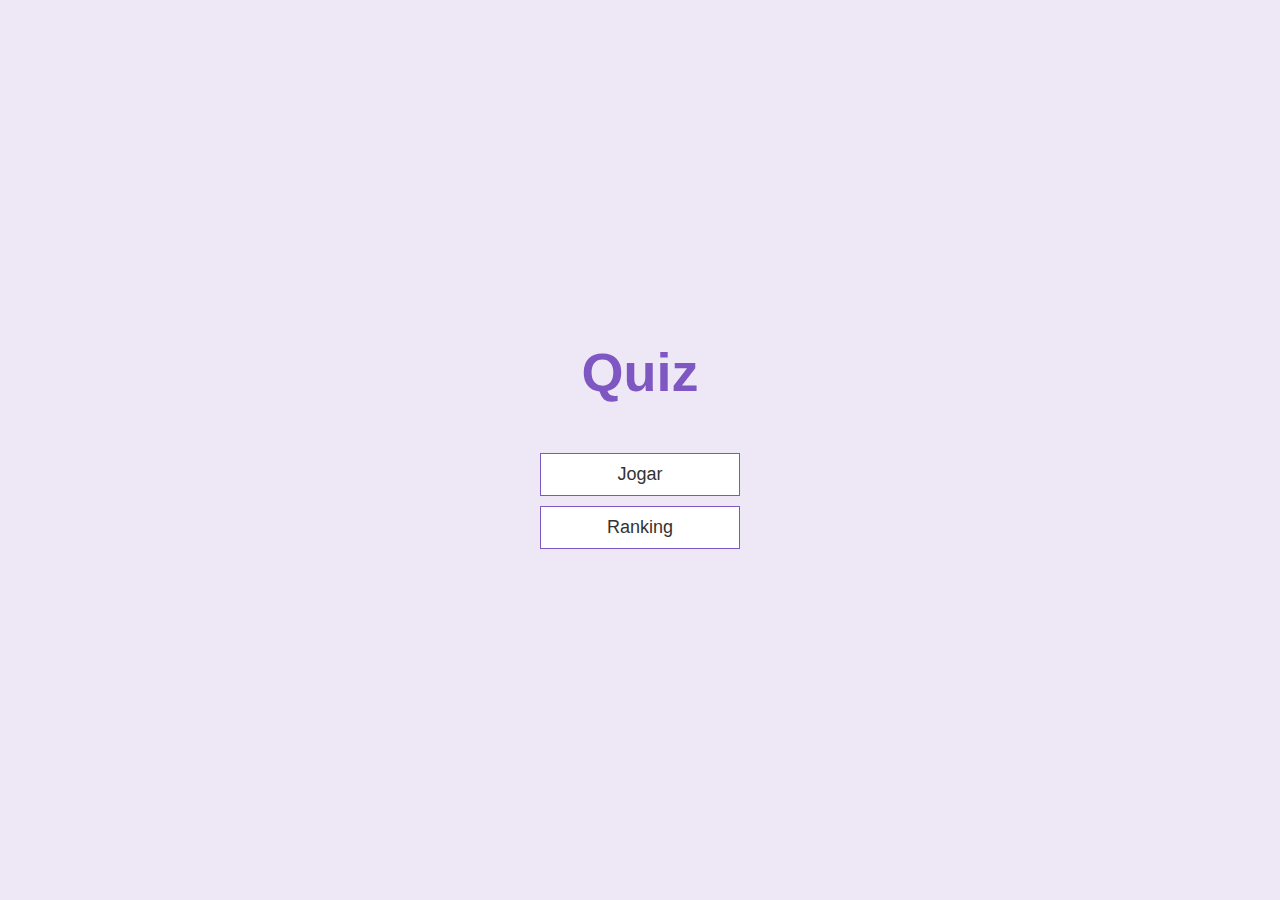
<file: index.html>
<!DOCTYPE html>
<html lang="pt-br">
<head>
  <meta charset="UTF-8">
  <meta http-equiv="X-UA-Compatible" content="IE=edge">
  <meta name="viewport" content="width=device-width, initial-scale=1.0">
  <title>Quiz App</title>
  <link rel="stylesheet" href="css/app.css">
</head>
<body>
  <div class="container">
    <div id="home" class="flex-center flex-column">
      <h1>Quiz</h1>
      <a class="btn" href="game.html">Jogar</a>
      <a class="btn" href="highscores.html">Ranking</a>
    </div>
  </div>
</body>
</html>
</file>
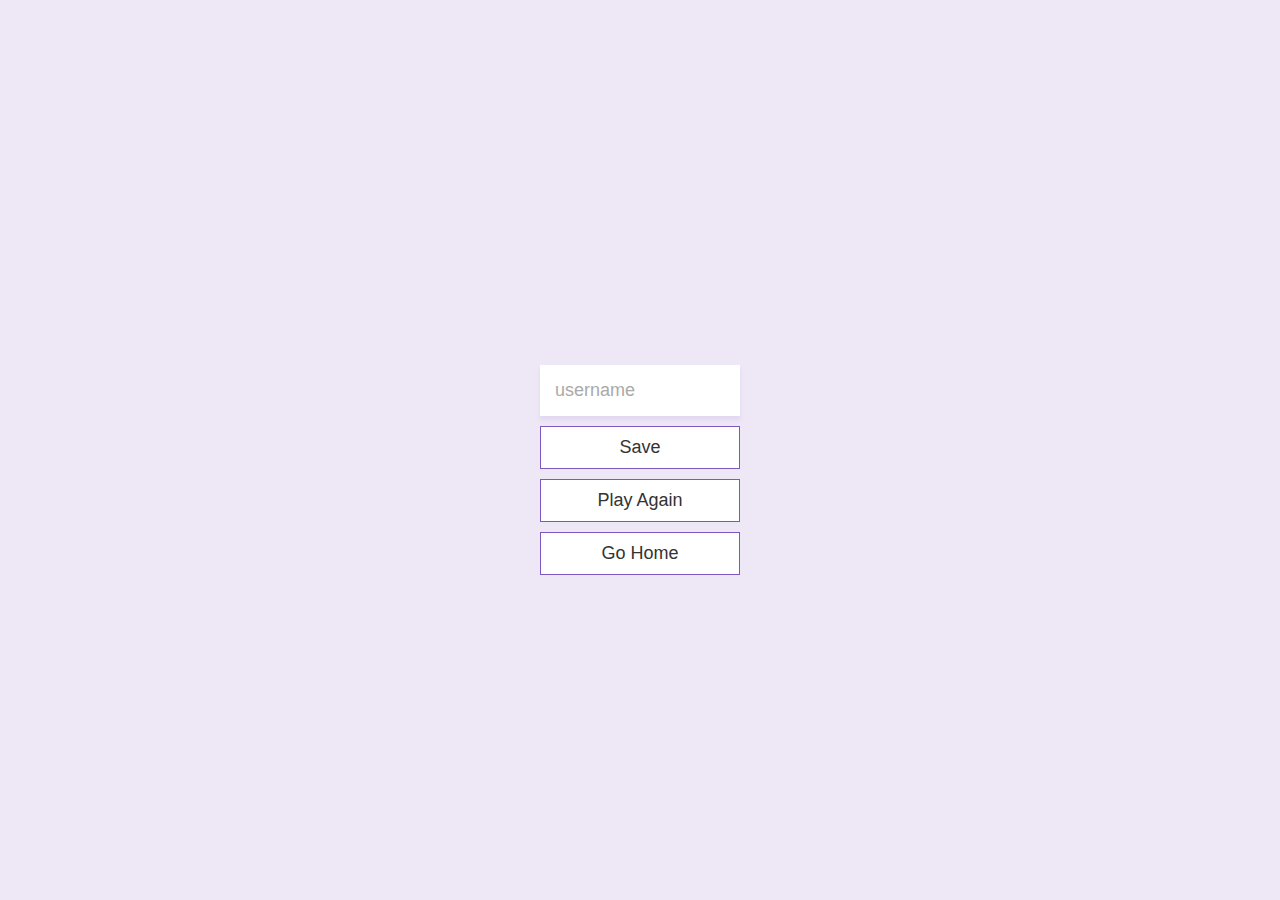
<file: end.html>
<!DOCTYPE html>
<html lang="pt-br">
<head>
  <meta charset="UTF-8">
  <meta http-equiv="X-UA-Compatible" content="IE=edge">
  <meta name="viewport" content="width=device-width, initial-scale=1.0">
  <title>Congrats!</title>
  <link rel="stylesheet" href="css/app.css">
  <script src="js/end.js" defer></script>
</head>
<body>
  <div class="container">
    <div id="end" class="flex-center flex-column">
      <h1 id="finalScore"></h1>
      <form>
        <input 
          type="text" 
          name="username" 
          id="username" 
          placeholder="username"
        />
        <button 
          type="submit" 
          id="saveScoreBtn" 
          class="btn" 
          onclick="saveHighScore(event)"
          disabled
        >Save</button>
      </form>
      <a class="btn" href="game.html">Play Again</a>
      <a class="btn" href="index.html">Go Home</a>
    </div>
  </div>
</body>
</html>
</file>
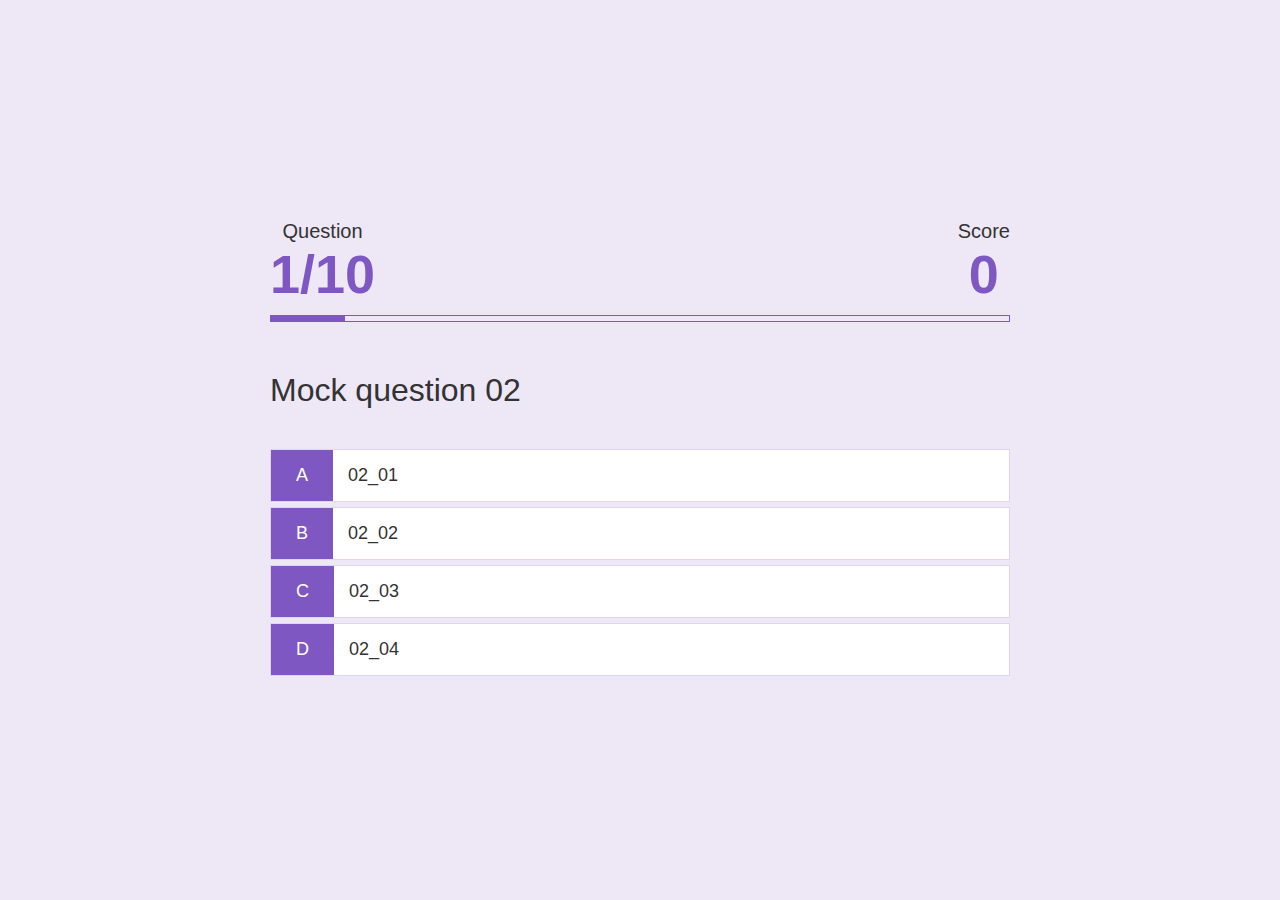
<file: game.html>
<!DOCTYPE html>
<html lang="pt-br">
<head>
  <meta charset="UTF-8">
  <meta http-equiv="X-UA-Compatible" content="IE=edge">
  <meta name="viewport" content="width=device-width, initial-scale=1.0">
  <title>Quiz - Play</title>
  <link rel="stylesheet" href="css/game.css">
  <link rel="stylesheet" href="css/app.css">
  <script src="js/game.js" defer></script>
</head>
<body>
  <div class="container">
    <div id="game" class="justify-center flex-column">
      <div id="hud">
        <div id="hud-item">
          <p class="hud-prefix">
            Question
          </p>
          <h1 id="questionCounter" class="hud-main-text"></h1>
        </div>
        <div id="hud-item">
          <p class="hud-prefix">
            Score
          </p>
          <h1 id="score" class="hud-main-text">
            0
          </h1>
        </div>
        <div id="progressBar">
          <div id="progressBarFull">
          </div>
        </div>
      </div>
      <h2 id="question">Qual a resposta pra essa pergunta?</h2>
      <div class="choice-container">
        <p class="choice-prefix">A</p>
        <p class="choice-text" data-number="1">Opção 1</p>
      </div>
      <div class="choice-container">
        <p class="choice-prefix">B</p>
        <p class="choice-text" data-number="2">Opção 2</p>
      </div>
      <div class="choice-container">
        <p class="choice-prefix">C</p>
        <p class="choice-text" data-number="3">Opção 3</p>
      </div>
      <div class="choice-container">
        <p class="choice-prefix">D</p>
        <p class="choice-text" data-number="4">Opção 4</p>
      </div>
    </div>
  </div>
</body>
</html>
</file>
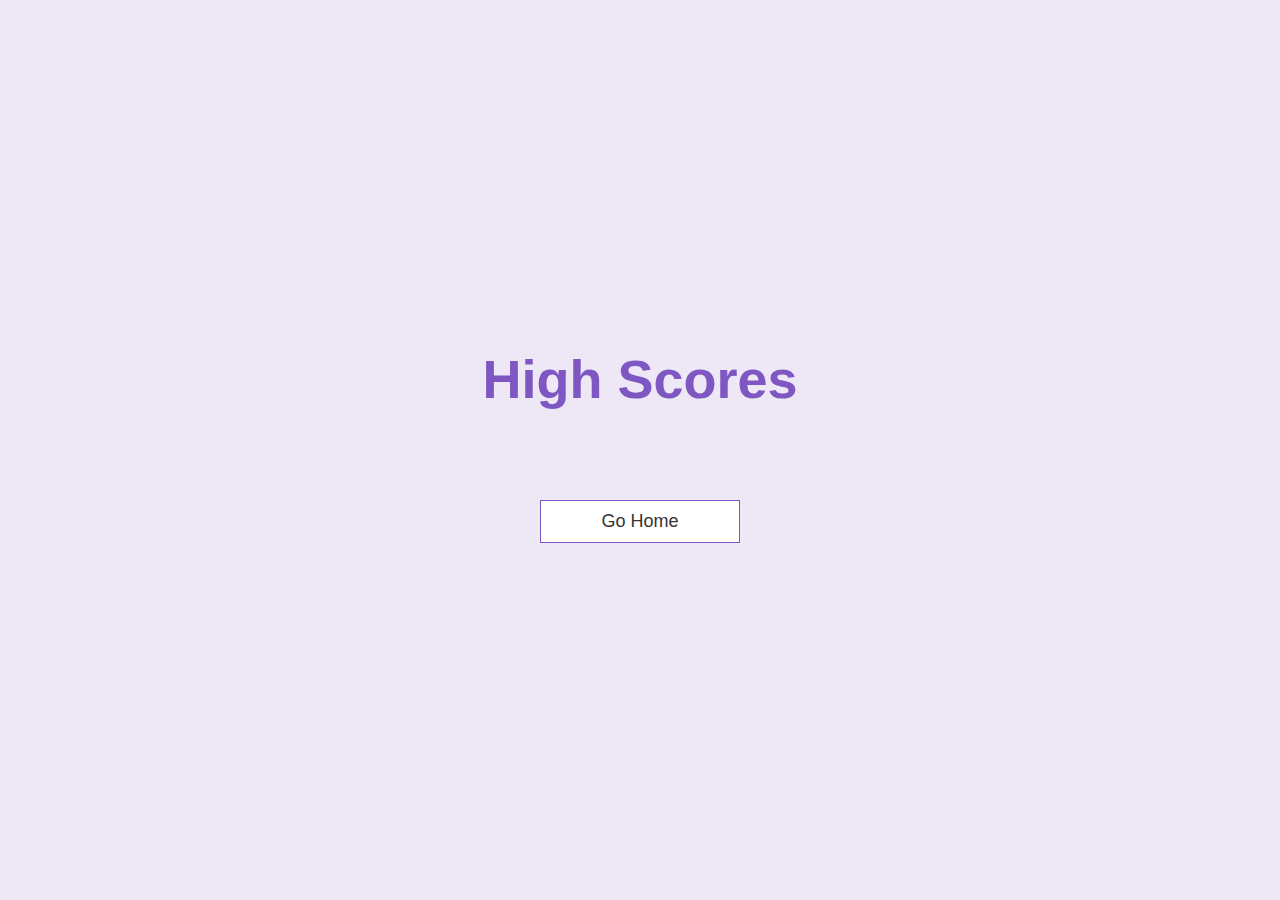
<file: highscores.html>
<!DOCTYPE html>
<html lang="pt-br">
<head>
  <meta charset="UTF-8">
  <meta http-equiv="X-UA-Compatible" content="IE=edge">
  <meta name="viewport" content="width=device-width, initial-scale=1.0">
  <title>High Scores</title>
  <link rel="stylesheet" href="css/app.css">
  <script src="js/highscores.js" defer></script>
  <link rel="stylesheet" href="css/highscores.css">
</head>
<body>
  <div class="container">
    <div id="highScores" class="flex-center flex-column">
      <h1 id="finalScore">High Scores</h1>
      <ul id="highScoresList"></ul>
      <a href="/" class="btn">Go Home</a>
    </div>
  </div>
</body>
</html>
</file>
<file: css/app.css>
:root {
  background-color: #ede7f6;
  font-size: 62.5%; /* 10px */
}

* {
  box-sizing: border-box;
  font-family: 'Open Sans', sans-serif;
  margin: 0;
  padding: 0;
  color: #333;
}

h1,
h2,
h3,
h4 {
  margin-bottom: 1rem;
}

h1 {
  font-size: 5.4rem;
  color: #7e57c2;
  margin-bottom: 5rem;
}

h1 > span {
  font-size: 2.4rem;
  font-weight: 500;
}

h2 {
  font-size: 3.2rem;
  margin-bottom: 4rem;
  font-weight: 300;
}

h3 {
  font-size: 2.8rem;
  font-weight: 500;
}

/* UTILITIES */

.container {
  width: 100vw;
  height: 100vh;
  display: flex;
  justify-content: center;
  align-items: center;
  max-width: 80rem;
  margin: 0 auto;
  padding: 3rem;
}

.container > * {
  width: 100%;
}

.flex-column {
  display: flex;
  flex-direction: column;
}

.flex-center {
  justify-content: center;
  align-items: center;
}

.justify-center {
  justify-content: center;
}

.text-center {
  text-align: center;
}

.hidden {
  display: none;
}

/* BUTTONS */

.btn {
  font-size: 1.8rem;
  padding: 1rem 0;
  width: 20rem;
  text-align: center;
  border: 0.1rem solid #7e57c2;
  margin-bottom: 1rem;
  text-decoration: none;
  color: 7e57c2;
  background-color: white;
}

.btn:hover {
  cursor: pointer;
  box-shadow: 0 .4rem .4rem 0 rgba(126, 87, 194, 0.1);
  transform: translateY(-0.1rem);
  transition: transform 150ms;
}

.btn[disabled]:hover {
  cursor: not-allowed;
  box-shadow: none;
  transform: none;
}

/* FORMS */

form {
  width: 100%;
  display: flex;
  flex-direction: column;
  align-items: center;
}

input {
  margin-bottom: 1rem;
  width: 20rem;
  padding: 1.5rem;
  font-size: 1.8rem;
  border: none;
  box-shadow: 0 .4rem .4rem 0 rgba(126, 87, 194, 0.1);
}

input::placeholder {
  color: #aaa;
}
</file>
<file: css/game.css>
.choice-container {
  display: flex;
  margin-bottom: .5rem;
  width: 100%;
  font-size: 1.8rem;
  border: .1rem solid rgb(126, 87, 194, 0.25);
  background-color: white;
}

.choice-container:hover {
  cursor: default;  
  box-shadow: 0 .4rem .4rem 0 rgba(126, 87, 194, 0.1);
  transform: translateY(-0.1rem);
  transition: transform 150ms;
}

.choice-prefix {
  padding: 1.5rem 2.5rem;
  background-color: #7e57c2;
  color: white;
}

.choice-text {
  cursor: pointer;
  padding: 1.5rem;
  width: 100%;
}

.correct {
  background-color: #28a745;
}

.incorrect {
  background-color: #dc3545;
}

.correct > .choice-text,
.incorrect > .choice-text {
  color: #fff;
  font-weight: 700;
}

/* HUD */

#hud {
  display: flex;
  justify-content: space-between;
  flex-wrap: wrap;
  row-gap: 1rem;
}

.hud-prefix {
  text-align: center;
  font-size: 2rem;
}

.hud-main-text {
  text-align: center;
  margin-bottom: 0;
}

#progressBar {
  width: 100%;
  height: 0.7rem;
  border: 0.1rem solid #7e57c2;
  margin-bottom: 5rem;
}

#progressBarFull{
  height: 0.5rem;
  background-color: #7e57c2;
  width: 0%;
}
</file>
<file: css/highscores.css>
#highScoresList {
  list-style: none;
  padding-left: 0;
  margin-bottom: 4rem;
}

.high-score {
  font-size: 2.8rem;
  margin-bottom: 0.5rem;
}

.high-score:hover {
  transform: scale(1.025);
}
</file>
